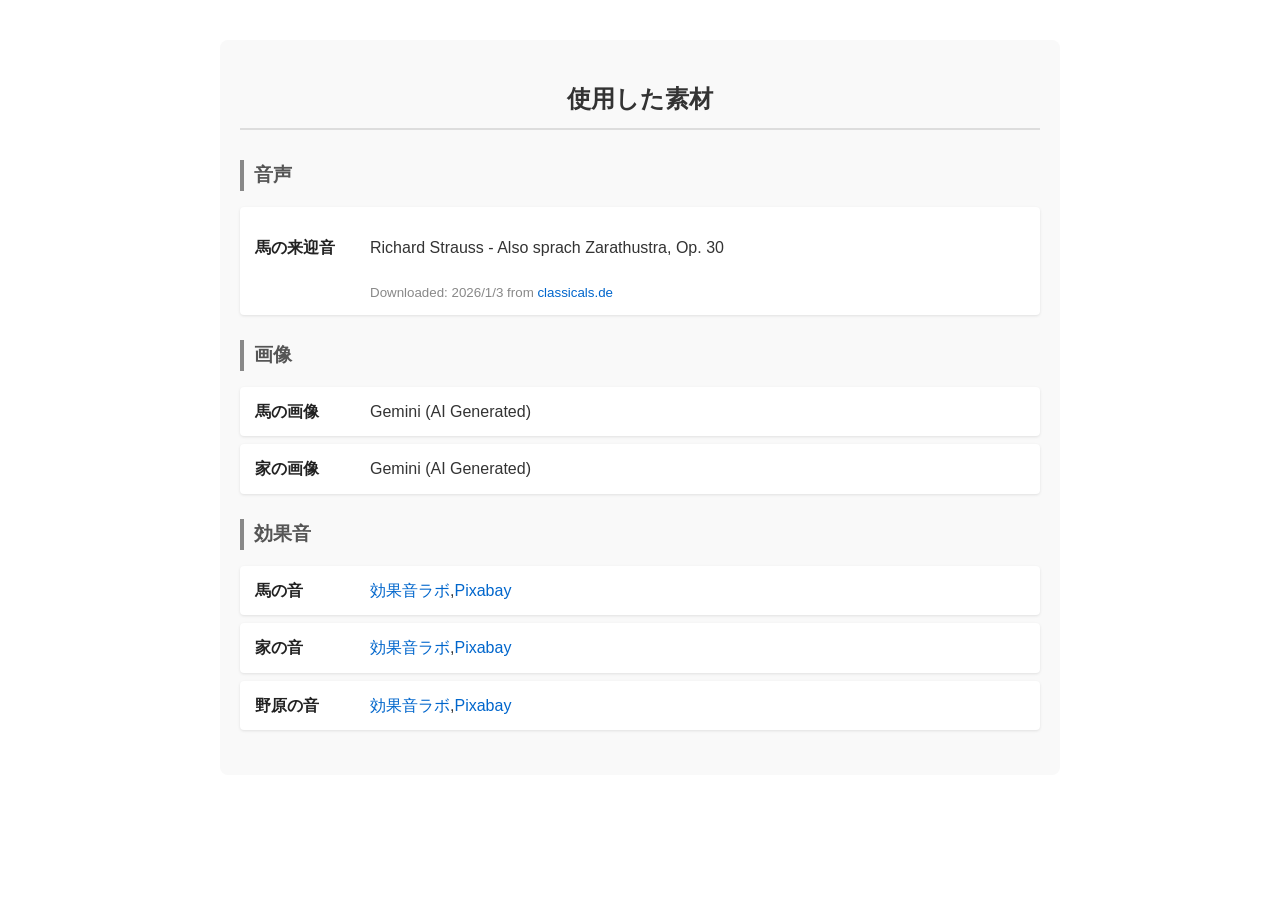
<file: useFrom.html>
<!DOCTYPE html>
<html lang="ja">
    <head>
        <meta charset="UTF-8">
        <meta name="viewport" content="width=device-width,initial-scale=1.0" />
        <link rel="stylesheet" href="useFrom.css">
        
        <title>年賀状 出典元</title>
    </head>

    <section class="credits-container">
    <h2>使用した素材</h2>
    
    <div class="credit-category">
        <h3>音声</h3>
        <ul>
            <li>
                <span class="label">馬の来迎音</span>
                <p>Richard Strauss - Also sprach Zarathustra, Op. 30</p>
                <small>Downloaded: 2026/1/3 from <a href="https://www.classicals.de/strauss-zarathustra" target="_blank">classicals.de</a></small>
            </li>
        </ul>
    </div>

    <div class="credit-category">
        <h3>画像</h3>
        <ul>
            <li><span class="label">馬の画像</span> Gemini (AI Generated)</li>
            <li><span class="label">家の画像</span> Gemini (AI Generated)</li>
        </ul>
    </div>

    <div class="credit-category">
        <h3>効果音</h3>
        <ul>
            <li><span class="label">馬の音</span> <a href="https://soundeffect-lab.info" target="_blank">効果音ラボ</a>, <a href="https://pixabay.com" target="_blank">Pixabay</a></li>
            <li><span class="label">家の音</span> <a href="https://soundeffect-lab.info" target="_blank">効果音ラボ</a>, <a href="https://pixabay.com" target="_blank">Pixabay</a></li>
            <li><span class="label">野原の音</span> <a href="https://soundeffect-lab.info" target="_blank">効果音ラボ</a>, <a href="https://pixabay.com" target="_blank">Pixabay</a></li>
        </ul>
    </div>
</section>
<body>      
    
</body>
</html>
</file>
<file: useFrom.css>
.credits-container {
    max-width: 800px;
    margin: 40px auto;
    padding: 20px;
    font-family: 'Helvetica Neue', Arial, sans-serif;
    color: #333;
    background-color: #f9f9f9;
    border-radius: 8px;
    line-height: 1.6;
}

.credits-container h2 {
    text-align: center;
    border-bottom: 2px solid #ddd;
    padding-bottom: 10px;
    margin-bottom: 30px;
}

.credit-category {
    margin-bottom: 25px;
}

.credit-category h3 {
    color: #555;
    font-size: 1.2rem;
    border-left: 4px solid #888;
    padding-left: 10px;
    margin-bottom: 10px;
}

.credit-category ul {
    list-style: none;
    padding: 0;
}

.credit-category li {
    background: #fff;
    margin-bottom: 8px;
    padding: 12px 15px;
    border-radius: 4px;
    box-shadow: 0 1px 3px rgba(0,0,0,0.1);
    display: flex;
    flex-wrap: wrap;
    align-items: baseline;
}

.label {
    font-weight: bold;
    min-width: 100px;
    color: #222;
    margin-right: 15px;
}

.credit-category a {
    color: #0066cc;
    text-decoration: none;
}

.credit-category a:hover {
    text-decoration: underline;
}

.credit-category small {
    display: block;
    width: 100%;
    color: #888;
    margin-top: 5px;
    padding-left: 115px; /* .labelの幅に合わせる */
}
</file>
